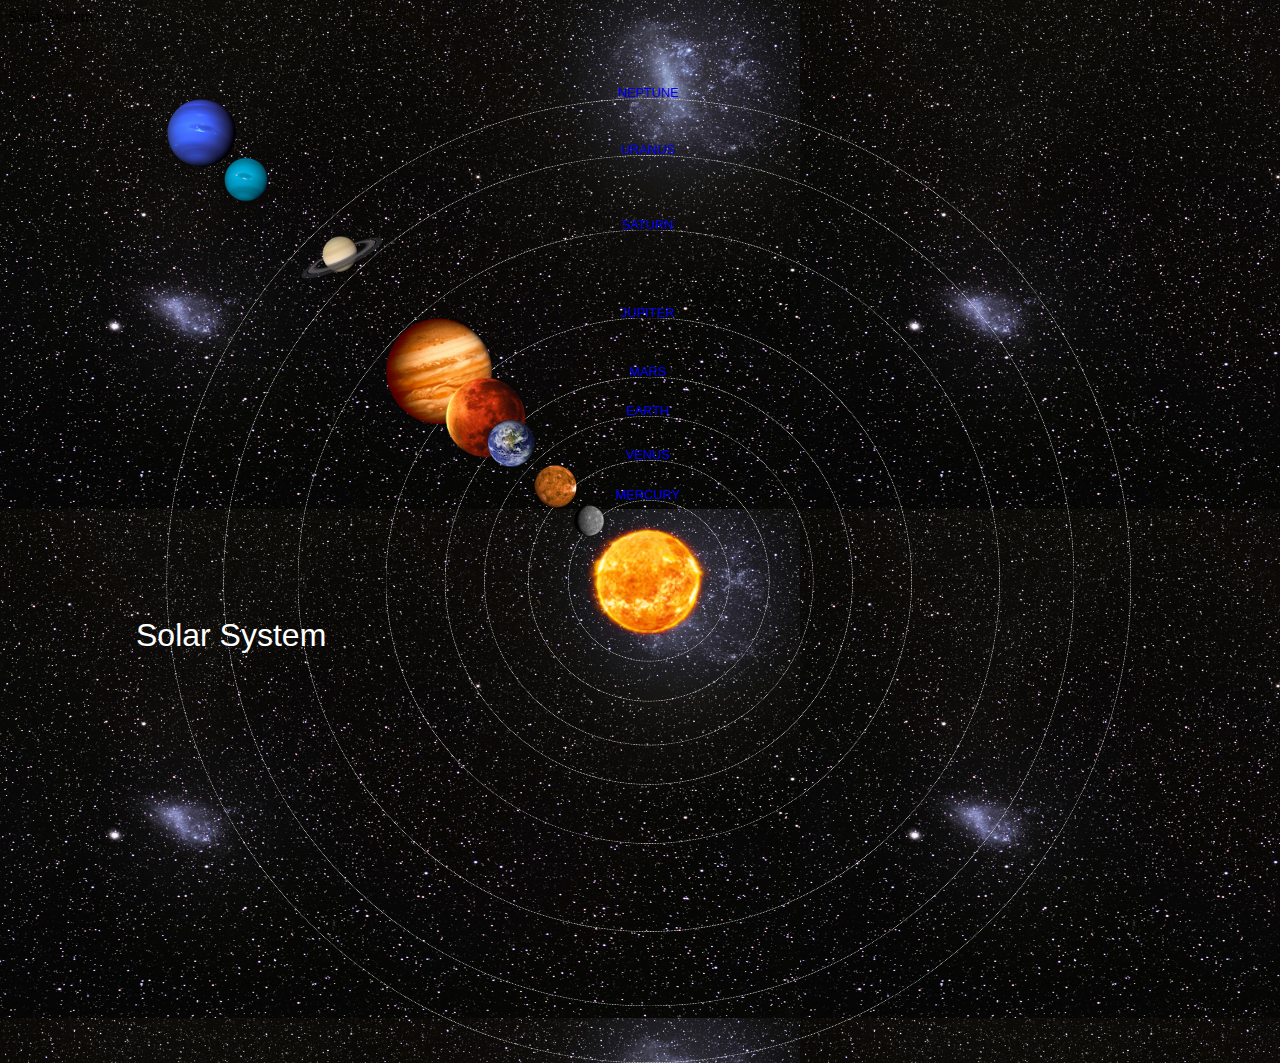
<file: index.html>
<!DOCTYPE html>
<html>
<head>
    
    <tittle> Solar System </tittle>
     <link rel="stylesheet" href="style.css">
    
</head>
<body>
    
     <div id="container">
    <h1>Solar System</h1>
    <a href="sun.html"><img src="images/sun.png" id="sun"/></a>
         
    <div id="neptune-orbit">
    <a href="neptune.html"><img src="images/neptune.png"/></a>
    </div>
    
    <div id="neptune-label" class="label-box">
    <a href="neptune.html">NEPTUNE</a>  
    </div>
         
    <div id="uranus-orbit">
    <a href="uranus.html"><img src="images/uranus.png" /></a>  
    </div>
         
    <div id="uranus-label" class="label-box">
    <a href="uranus.html">URANUS</a>
    </div>
         
    <div id="saturn-orbit">
    <a href="saturn.html"><img src="images/saturn.png"/></a>  
    </div>
         
    <div id="saturn-label" class="label-box">
    <a href="saturn.html">SATURN</a>
    </div>
         
             
    <div id="jupiter-orbit">
    <a href="jupiter.html"><img src="images/jupiter.png"/></a>  
    </div>
         
    <div id="jupiter-label" class="label-box">
    <a href="jupiter.html">JUPITER</a>
    </div>
         
             
    <div id="mars-orbit">
    <a href="mars.html"><img src="images/mars.png"/></a>  
    </div>
         
    <div id="mars-label" class="label-box">
    <a href="mars.html">MARS</a>
    </div>
         
             
    <div id="earth-orbit">
    <a href="uranus.html"><img src="images/earth.png"/></a>  
    </div>
         
    <div id="earth-label" class="label-box">
    <a href="earth.html">EARTH</a>
    </div>
         
             
    <div id="venus-orbit">
    <a href="venus.html"><img src="images/venus.png" /></a>  
    </div>
         
    <div id="venus-label" class="label-box">
    <a href="venus.html">VENUS</a>
    </div>
         
             
    <div id="mercury-orbit">
    <a href="mercury.html"><img src="images/mercury.png"/></a>  
    </div>
         
    <div id="mercury-label" class="label-box">
    <a href="mercury.html">MERCURY</a>
    </div>
    
    </div>
    
    </body>
</html>
</file>
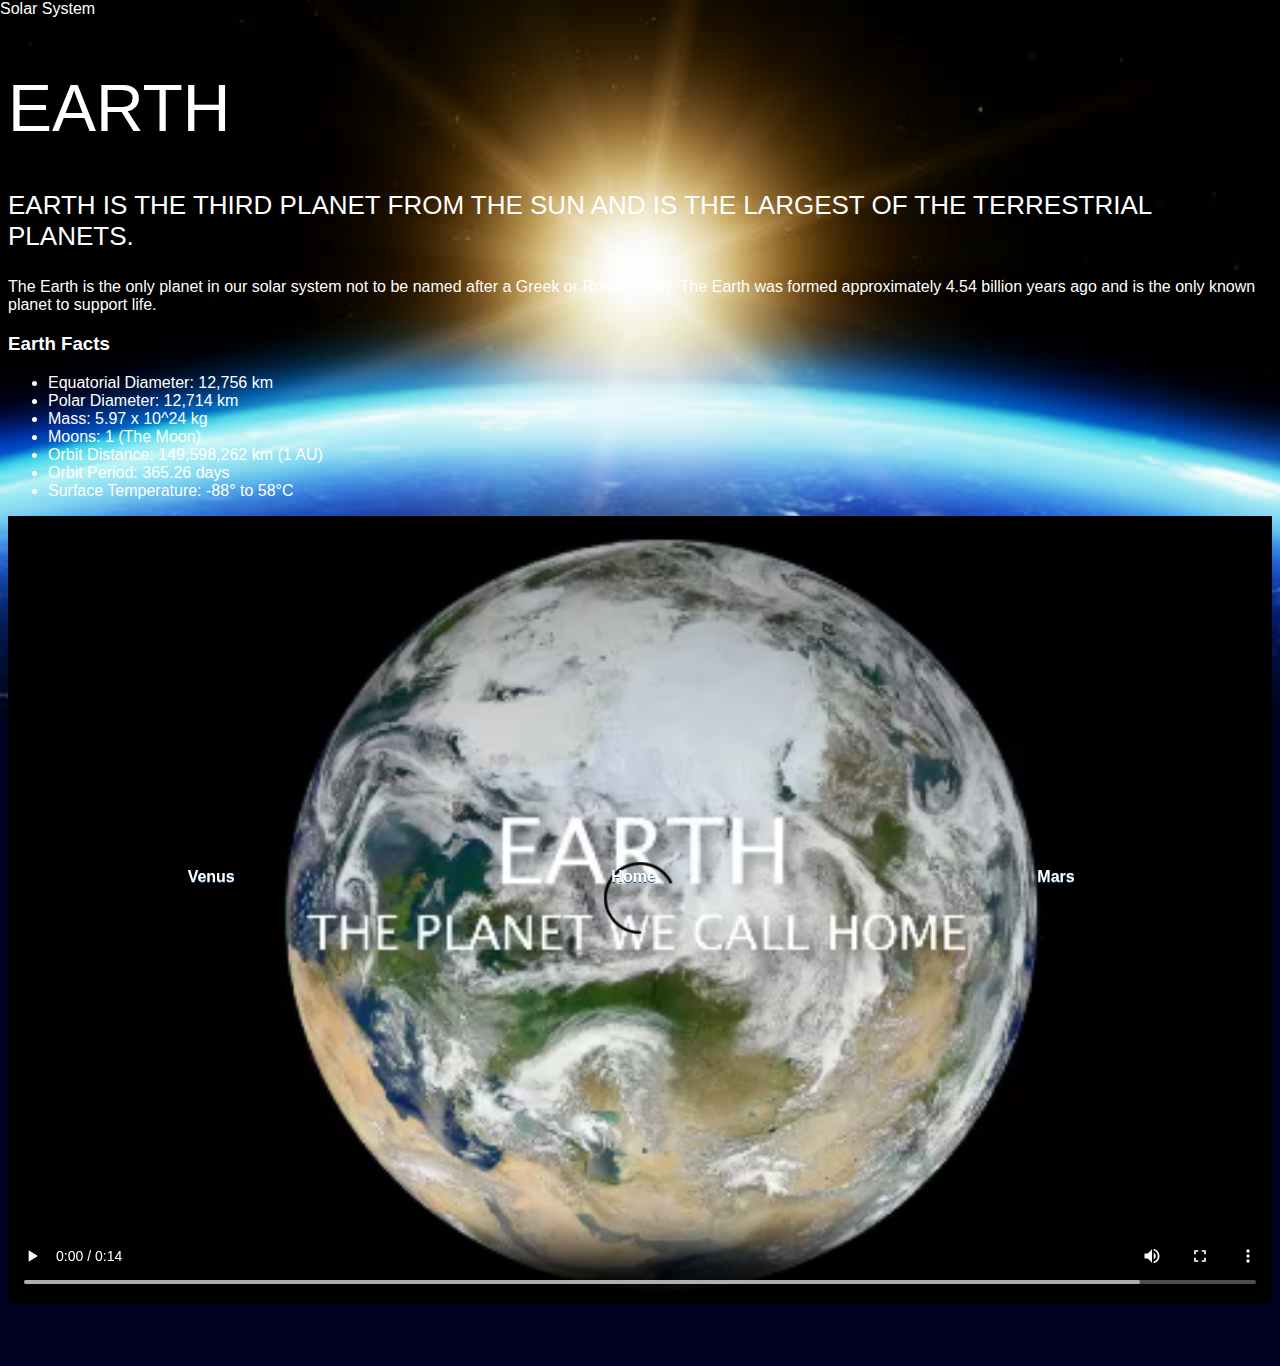
<file: earth.html>
<!DOCTYPE html>
<html>
<head>
    
    <tittle> Solar System </tittle>
     <link rel="stylesheet" href="style-pages.css">
    
</head>
<body>
    
     <div id="main">
    <div id="content">
         
<h1>Earth</h1>
                <p class="intro">
                    Earth is the third planet from the Sun and is the largest of the terrestrial planets. 
                </p>             

                <p>
                    The Earth is the only planet in our solar system not to be named after a Greek or Roman deity. The Earth was formed approximately 4.54 billion years ago and is the only known planet to support life.
                </p>

                <h3>Earth Facts</h3>
                <ul>
                    <li>Equatorial Diameter:	12,756 km</li>
                    <li>Polar Diameter:	12,714 km</li>
                    <li>Mass:	5.97 x 10^24 kg</li>
                    <li>Moons:	1 (The Moon)</li>
                    <li>Orbit Distance:	149,598,262 km (1 AU)</li>
                    <li>Orbit Period:	365.26 days</li>
                    <li>Surface Temperature:	-88&deg; to 58&deg;C</li>
                </ul>
                <video id="video" controls>
                    <source src="videos/earth-video.mp4" type="video/mp4">
                </video>
          </div>
        
<div id="tabs-bottom">

<a href="venus.html">Venus</a>
<a href="index.html">Home</a>
<a href="mars.html">Mars</a>
         
         
        </div>
         
    </div>
    
    </body>
    
</html>
</file>
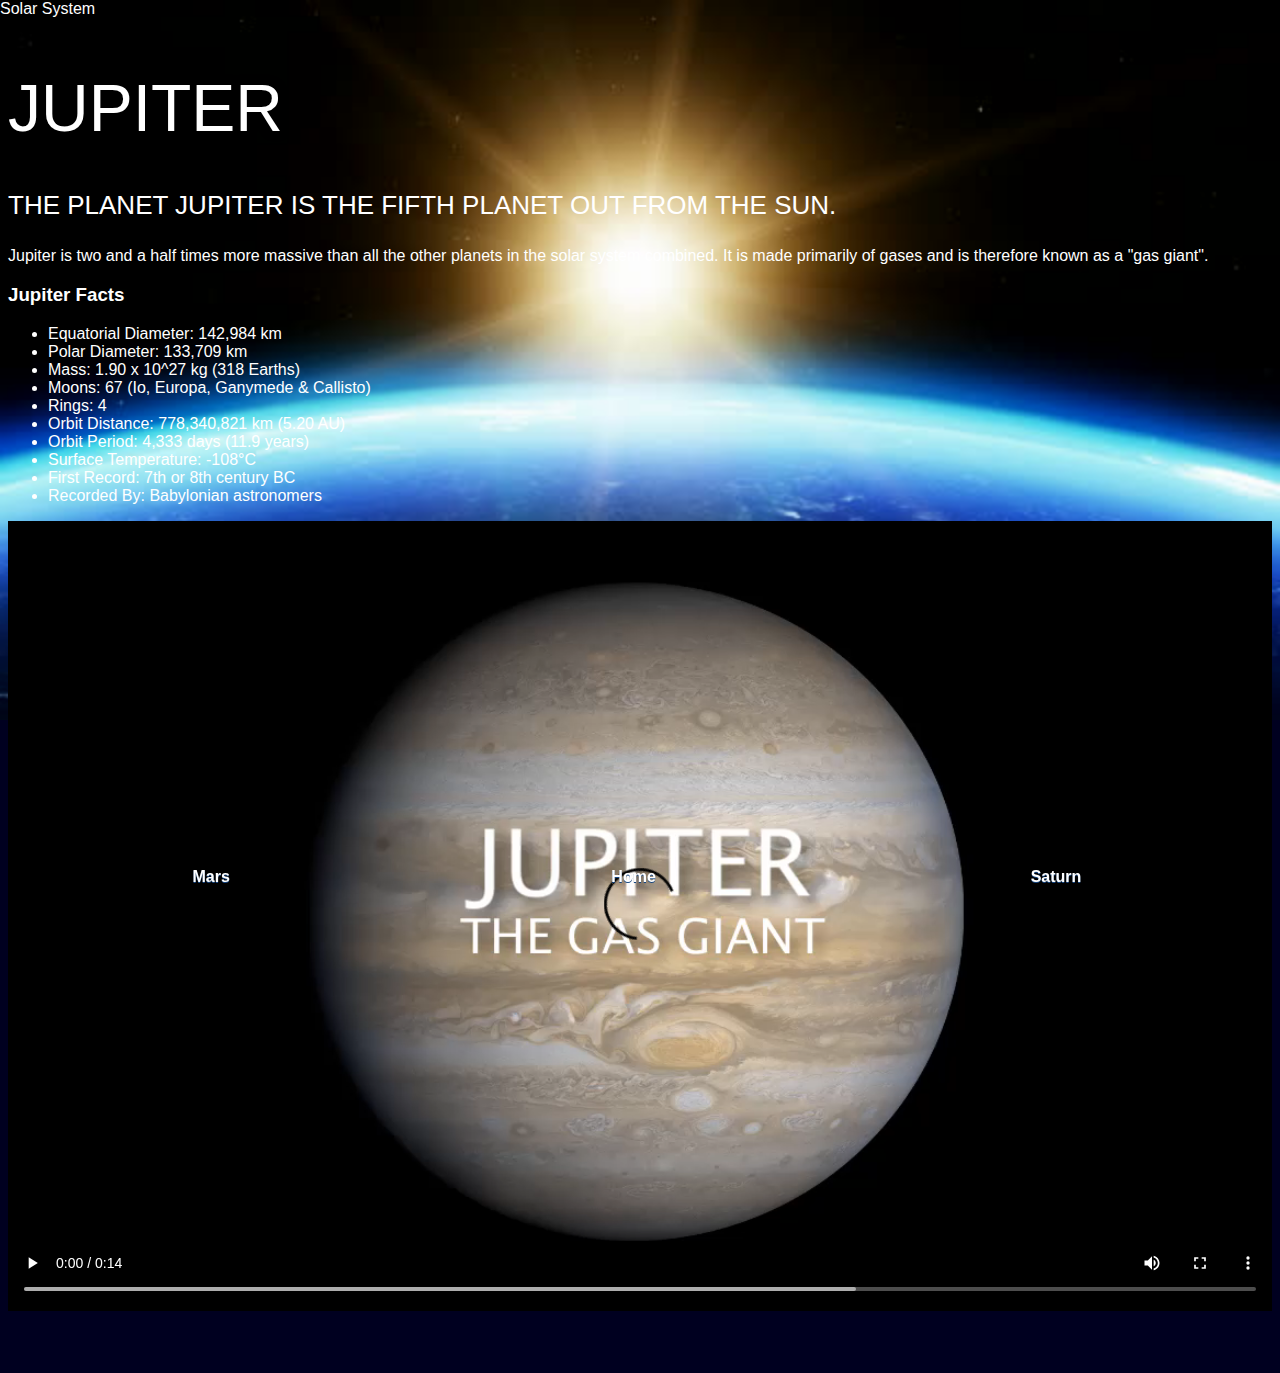
<file: jupiter.html>
<!DOCTYPE html>
<html>
<head>
    
    <tittle> Solar System </tittle>
     <link rel="stylesheet" href="style-pages.css">
    
</head>
<body>
    
     <div id="main">
    <div id="content">

        <h1>Jupiter</h1>
                <p class="intro">
                    The planet Jupiter is the fifth planet out from the Sun.
                </p>             

                <p>
                    Jupiter is two and a half times more massive than all the other planets in the solar system combined. It is made primarily of gases and is therefore known as a "gas giant".
                </p>

                <h3>Jupiter Facts</h3>
                <ul>
                    <li>Equatorial Diameter:	142,984 km</li>
                    <li>Polar Diameter:	133,709 km</li>
                    <li>Mass:	1.90 x 10^27 kg (318 Earths)</li>
                    <li>Moons:	67 (Io, Europa, Ganymede & Callisto)</li>
                    <li>Rings:	4</li>
                    <li>Orbit Distance:	778,340,821 km (5.20 AU)</li>
                    <li>Orbit Period:	4,333 days (11.9 years)</li>
                    <li>Surface Temperature:	-108&deg;C</li>
                    <li>First Record:	7th or 8th century BC</li>
                    <li>Recorded By:	Babylonian astronomers</li>
                </ul>
                <video id="video" controls>
                    <source src="videos/jupiter-video.mp4" type="video/mp4">
                </video>

         </div>
         
<div id="tabs-bottom">

<a href="mars.html">Mars</a>
<a href="index.html">Home</a>
<a href="saturn.html">Saturn</a>
         
         
        </div>
         
    </div>
    
    </body>
    
</html>
</file>
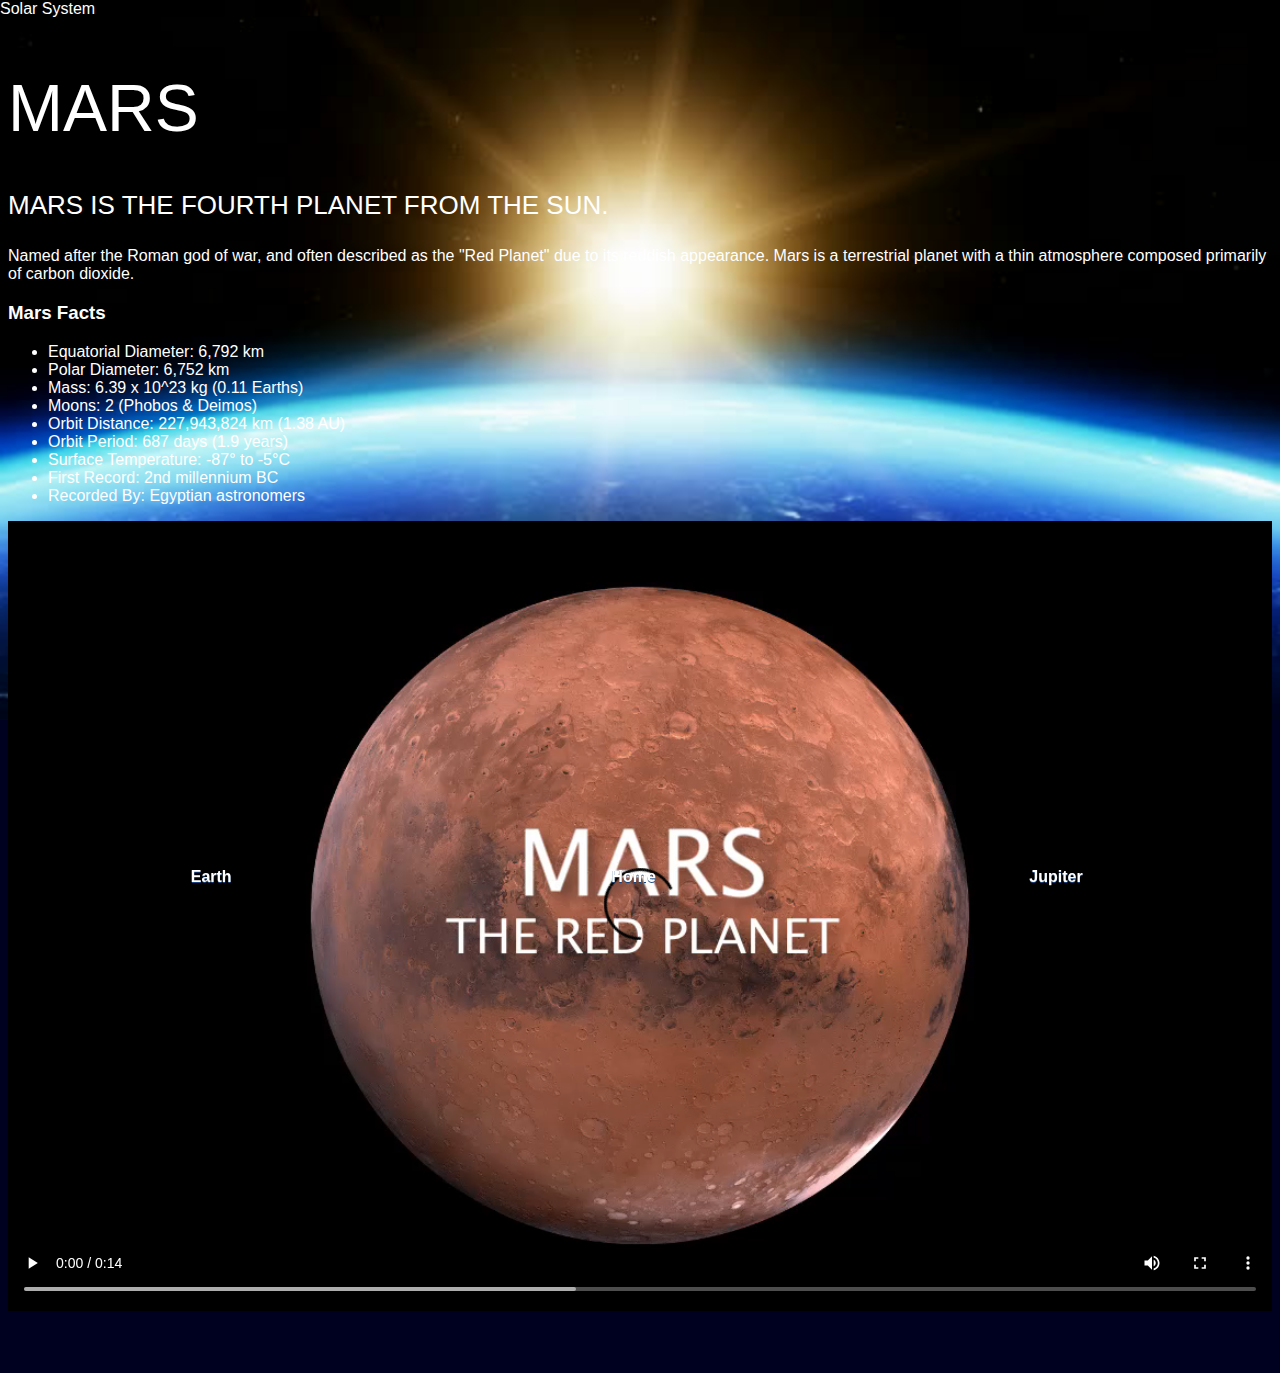
<file: mars.html>
<!DOCTYPE html>
<html>
<head>
    
    <tittle> Solar System </tittle>
     <link rel="stylesheet" href="style-pages.css">
    
</head>
<body>
    
     <div id="main">
    <div id="content">
         
<h1>Mars</h1>
                <p class="intro">
                    Mars is the fourth planet from the Sun.  
                </p>             

                <p>
                    Named after the Roman god of war, and often described as the "Red Planet" due to its reddish appearance. Mars is a terrestrial planet with a thin atmosphere composed primarily of carbon dioxide.
                </p>

                <h3>Mars Facts</h3>
                <ul>
                    <li>Equatorial Diameter:	6,792 km</li>
                    <li>Polar Diameter:	6,752 km</li>
                    <li>Mass:	6.39 x 10^23 kg (0.11 Earths)</li>
                    <li>Moons:	2 (Phobos & Deimos)</li>
                    <li>Orbit Distance:	227,943,824 km (1.38 AU)</li>
                    <li>Orbit Period:	687 days (1.9 years)</li>
                    <li>Surface Temperature:	-87&deg; to -5&deg;C</li>
                    <li>First Record:	2nd millennium BC</li>
                    <li>Recorded By:	Egyptian astronomers</li>
                </ul>
                <video id="video" controls>
                    <source src="videos/mars-video.mp4" type="video/mp4">
                </video>

         </div>
         
<div id="tabs-bottom">

<a href="earth.html">Earth</a>
<a href="index.html">Home</a>
<a href="jupiter.html">Jupiter</a>
         
         
        </div>
         
    </div>
    
    </body>
    
</html>
</file>
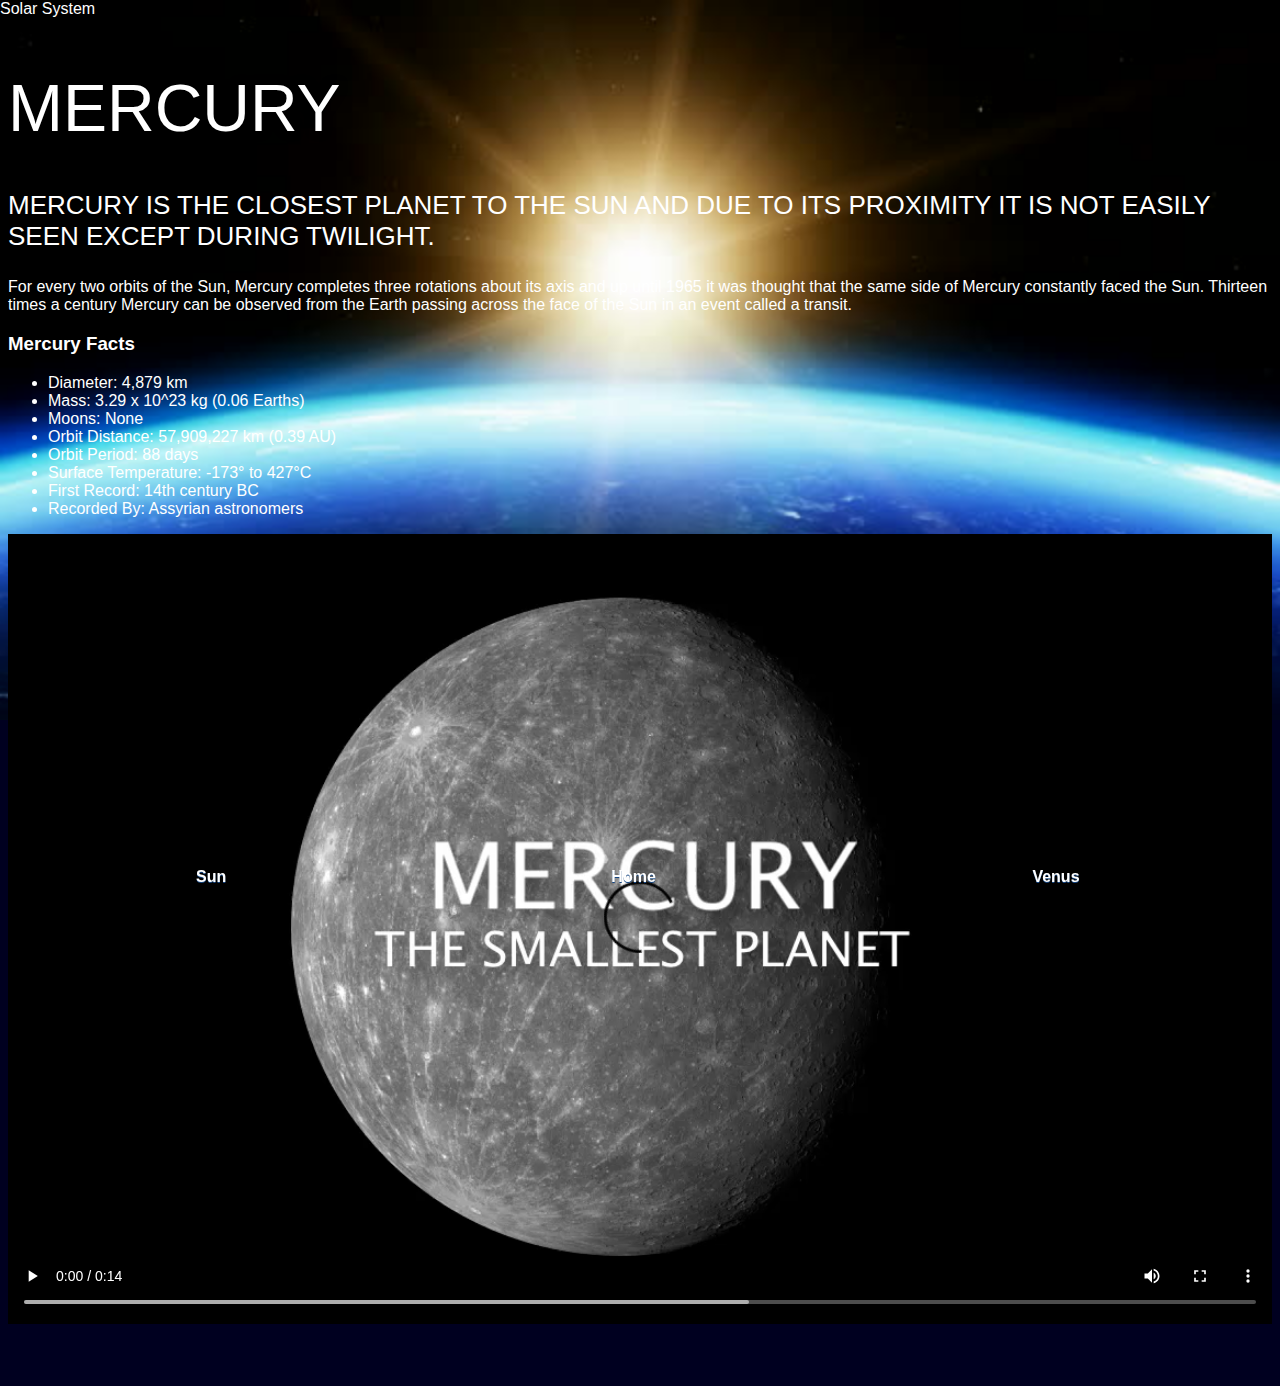
<file: mercury.html>
<!DOCTYPE html>
<html>
<head>
    
    <tittle> Solar System </tittle>
     <link rel="stylesheet" href="style-pages.css">
    
</head>
<body>
    
     <div id="main">
    <div id="content">
 
        <h1>Mercury</h1>
                <p class="intro">
                    Mercury is the closest planet to the Sun and due to its proximity it is not easily seen except during twilight. 
                </p>             

                <p>
                    For every two orbits of the Sun, Mercury completes three rotations about its axis and up until 1965 it was thought that the same side of Mercury constantly faced the Sun. Thirteen times a century Mercury can be observed from the Earth passing across the face of the Sun in an event called a transit.
                </p>

                <h3>Mercury Facts</h3>
                <ul>
                    <li>Diameter:	4,879 km</li>
                    <li>Mass:	3.29 x 10^23 kg (0.06 Earths)</li>
                    <li>Moons:	None</li>
                    <li>Orbit Distance:	57,909,227 km (0.39 AU)</li>
                    <li>Orbit Period:	88 days</li>
                    <li>Surface Temperature:	-173&deg; to 427&deg;C</li>
                    <li>First Record:	14th century BC</li>
                    <li>Recorded By:	Assyrian astronomers</li>
                </ul>
                <video id="video" controls>
                    <source src="videos/mercury-video.mp4" type="video/mp4">
                </video>
         </div>
         
<div id="tabs-bottom">

<a href="sun.html">Sun</a>
<a href="index.html">Home</a>
<a href="venus.html">Venus</a>        

         
         
        </div>
         
    </div>
    
    </body>
    
</html>
</file>
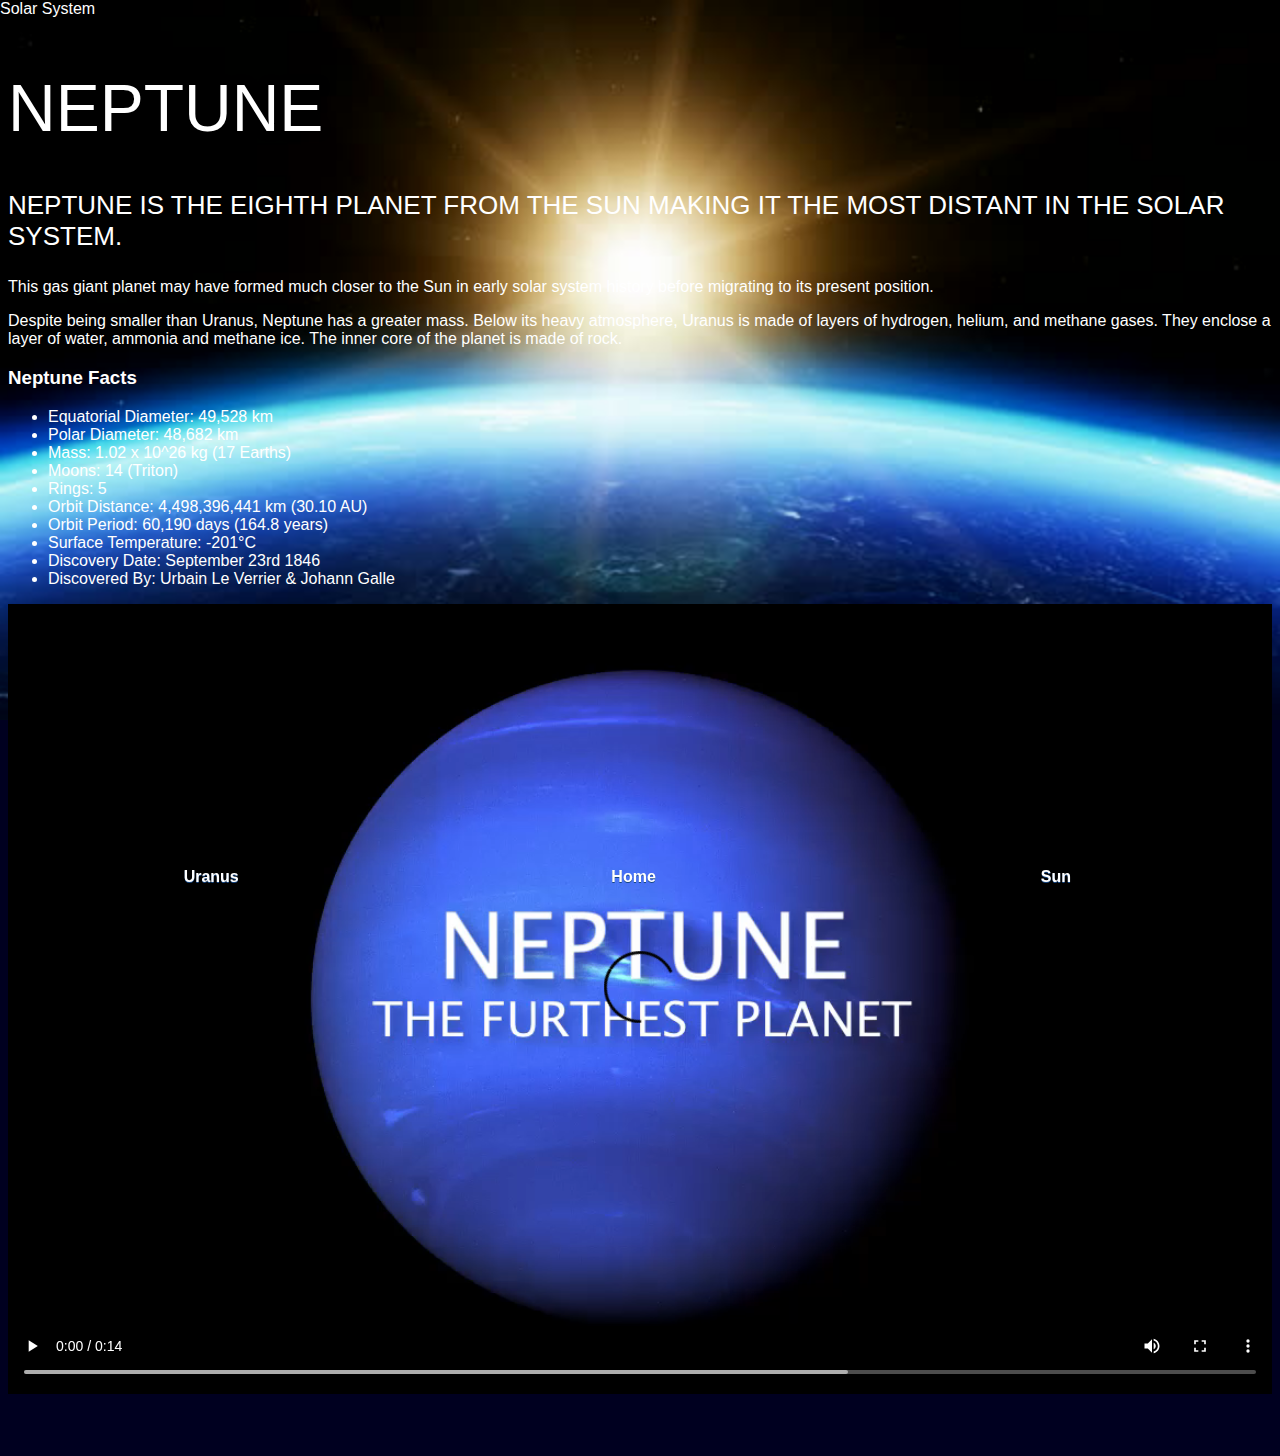
<file: neptune.html>
<!DOCTYPE html>
<html>
<head>
    
    <tittle> Solar System </tittle>
     <link rel="stylesheet" href="style-pages.css">
    
</head>
<body>
    
     <div id="main">
    <div id="content">
         
<h1>Neptune</h1>
                <p class="intro">
                    Neptune is the eighth planet from the Sun making it the most distant in the solar system. 
                </p>             
                <p>
                    This gas giant planet may have formed much closer to the Sun in early solar system history before migrating to its present position.</p>

                <p>Despite being smaller than Uranus, Neptune has a greater mass. Below its heavy atmosphere, Uranus is made of layers of hydrogen, helium, and methane gases. They enclose a layer of water, ammonia and methane ice. The inner core of the planet is made of rock.</p>

                <h3>Neptune Facts</h3>
                <ul>
                    <li>Equatorial Diameter:	49,528 km</li>
                    <li>Polar Diameter:	48,682 km</li>
                    <li>Mass:	1.02 x 10^26 kg (17 Earths)</li>
                    <li>Moons:	14 (Triton)</li>
                    <li>Rings:	5</li>
                    <li>Orbit Distance:	4,498,396,441 km (30.10 AU)</li>
                    <li>Orbit Period:	60,190 days (164.8 years)</li>
                    <li>Surface Temperature:	-201&deg;C</li>
                    <li>Discovery Date:	September 23rd 1846</li>
                    <li>Discovered By:	Urbain Le Verrier & Johann Galle</li>
                </ul>

                <video id="video" controls>
                    <source src="videos/neptune-video.mp4" type="video/mp4">
                </video>
         </div>
         
<div id="tabs-bottom">

<a href="uranus.html">Uranus</a>
<a href="index.html">Home</a>
<a href="sun.html">Sun</a>
         
         
        </div>
         
    </div>
    
    </body>
    
</html>
</file>
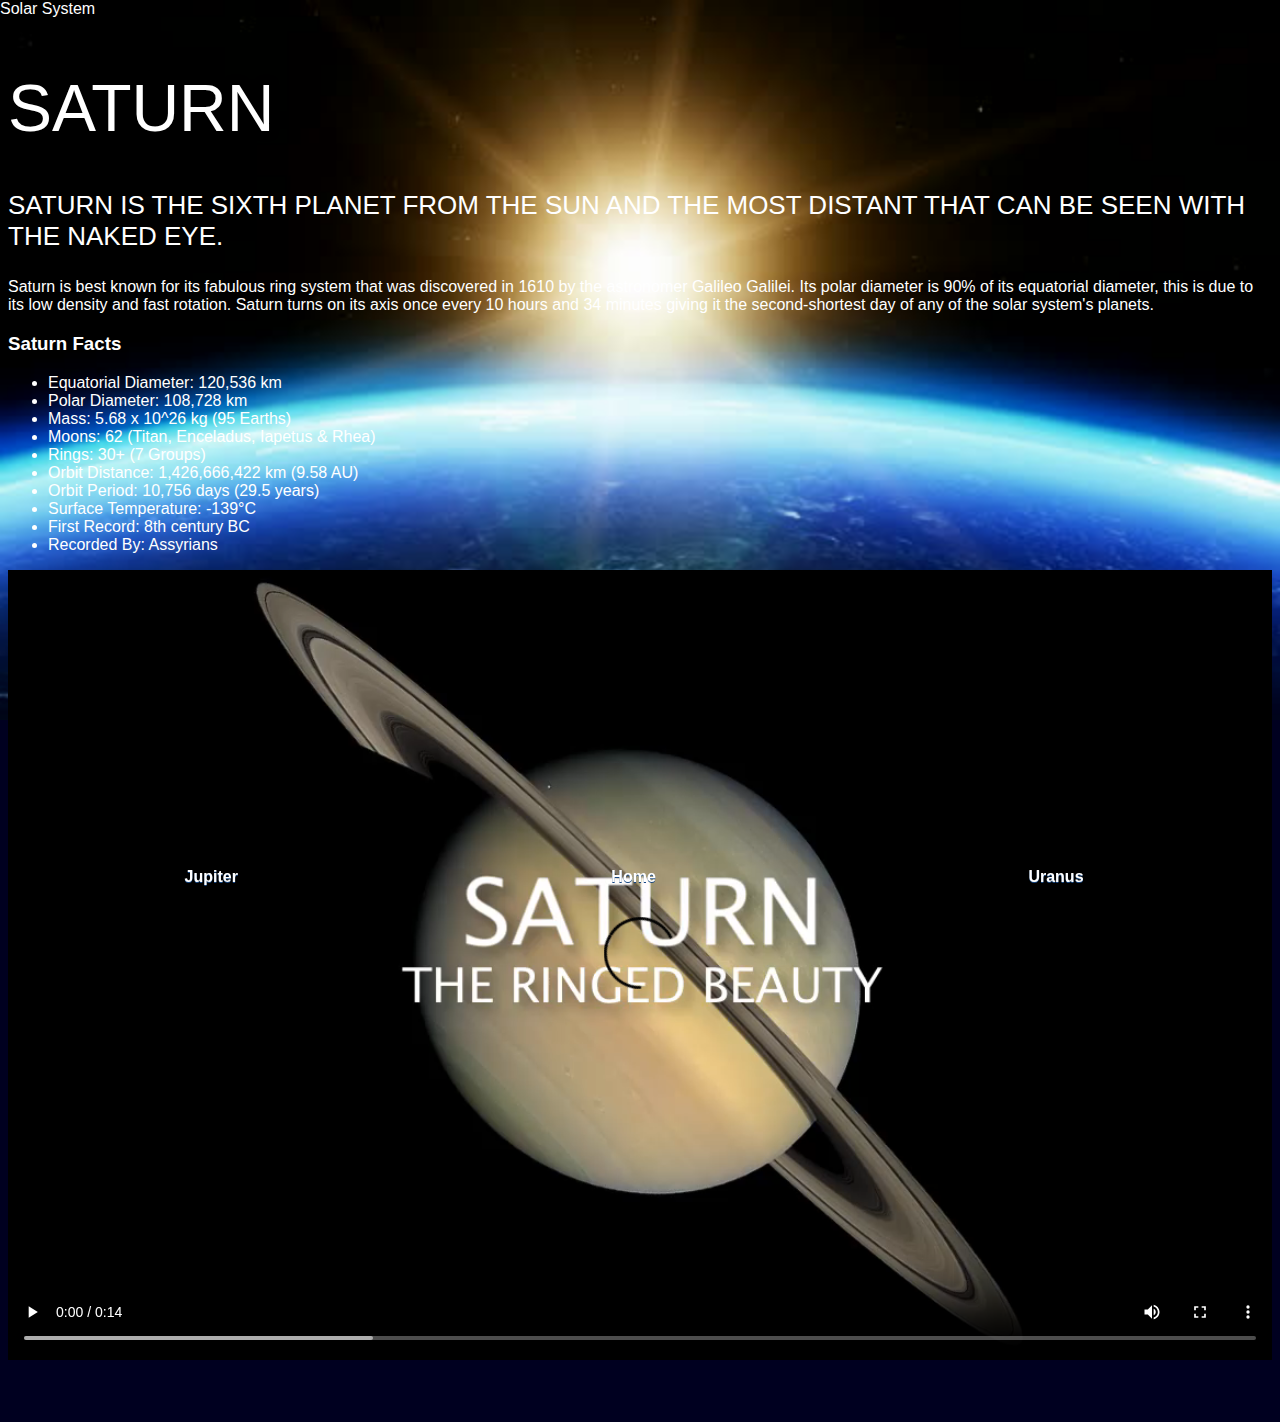
<file: saturn.html>
<!DOCTYPE html>
<html>
<head>
    
    <tittle> Solar System </tittle>
     <link rel="stylesheet" href="style-pages.css">
    
</head>
<body>
    
     <div id="main">
    <div id="content">
         
<h1>Saturn</h1>
                <p class="intro">
                    Saturn is the sixth planet from the Sun and the most distant that can be seen with the naked eye.
                </p>             

                <p>
                    Saturn is best known for its fabulous ring system that was discovered in 1610 by the astronomer Galileo Galilei. Its polar diameter is 90% of its equatorial diameter, this is due to its low density and fast rotation. Saturn turns on its axis once every 10 hours and 34 minutes giving it the second-shortest day of any of the solar system's planets.
                </p>

                <h3>Saturn Facts</h3>
                <ul>
                    <li>Equatorial Diameter:	120,536 km</li>
                    <li>Polar Diameter:	108,728 km</li>
                    <li>Mass:	5.68 x 10^26 kg (95 Earths)</li>
                    <li>Moons:	62 (Titan, Enceladus, Iapetus & Rhea)</li>
                    <li>Rings:	30+ (7 Groups)</li>
                    <li>Orbit Distance:	1,426,666,422 km (9.58 AU)</li>
                    <li>Orbit Period:	10,756 days (29.5 years)</li>
                    <li>Surface Temperature:	-139&deg;C</li>
                    <li>First Record:	8th century BC</li>
                    <li>Recorded By:	Assyrians</li>
                </ul>
                <video id="video" controls>
                    <source src="videos/saturn-video.mp4" type="video/mp4">
                </video>
         </div>
         
<div id="tabs-bottom">

<a href="jupiter.html">Jupiter</a>
<a href="index.html">Home</a>
<a href="uranus.html">Uranus</a>
         
         
        </div>
         
    </div>
    
    </body>
    
</html>
</file>
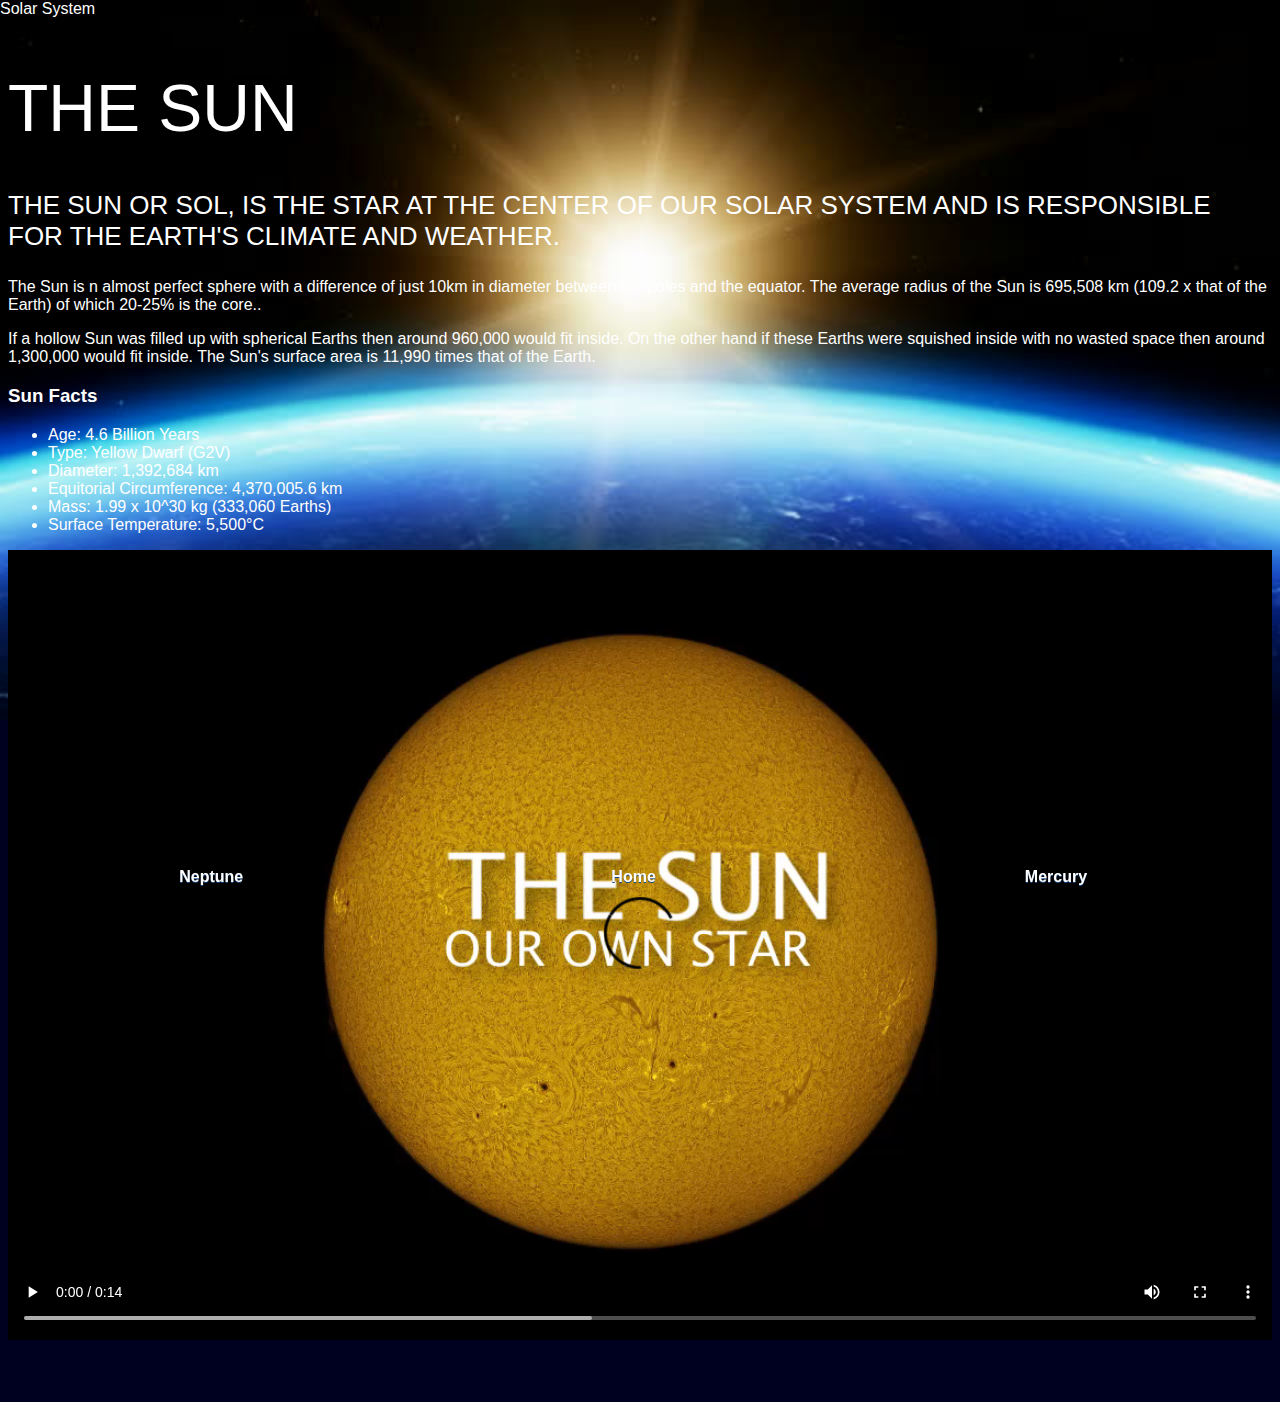
<file: sun.html>
<!DOCTYPE html>
<html>
<head>
    
    <tittle> Solar System </tittle>
     <link rel="stylesheet" href="style-pages.css">
    
</head>
<body>
    
     <div id="main">
    <div id="content">
         
<h1>The Sun</h1>
                <p class="intro">
                    The Sun or Sol, is the star at the center of our solar system and is responsible for the Earth's climate and weather. 
                </p>             

                <p>
                    The Sun is n almost perfect sphere with a difference of just 10km in diameter between the poles and the equator. The average radius of the Sun is 695,508 km (109.2 x that of the Earth) of which 20-25% is the core..
                </p>
                 
                <p>
                   If a hollow Sun was filled up with spherical Earths then around 960,000 would fit inside. On the other hand if these Earths were squished inside with no wasted space then around 1,300,000 would fit inside. The Sun's surface area is 11,990 times that of the Earth. 
                </p>
        
                <h3>Sun Facts</h3>
                <ul>
                    <li>Age:	4.6 Billion Years</li>
                    <li>Type:	Yellow Dwarf (G2V)</li>
                    <li>Diameter:	1,392,684 km</li>
                    <li>Equitorial Circumference:	4,370,005.6 km</li>
                    <li>Mass:	1.99 x 10^30 kg (333,060 Earths)</li>
                    <li>Surface Temperature:	5,500&deg;C</li>
                </ul>
                <video id="video" controls>
                    <source src="videos/sun-video.mp4" type="video/mp4">
                </video>
         </div>

<div id="tabs-bottom">
    
 <a href="neptune.html">Neptune</a>
 <a href="index.html">Home</a>
 <a href="mercury.html">Mercury</a>
         
         
        </div>
         
    </div>
    
    </body>
    
</html>
</file>
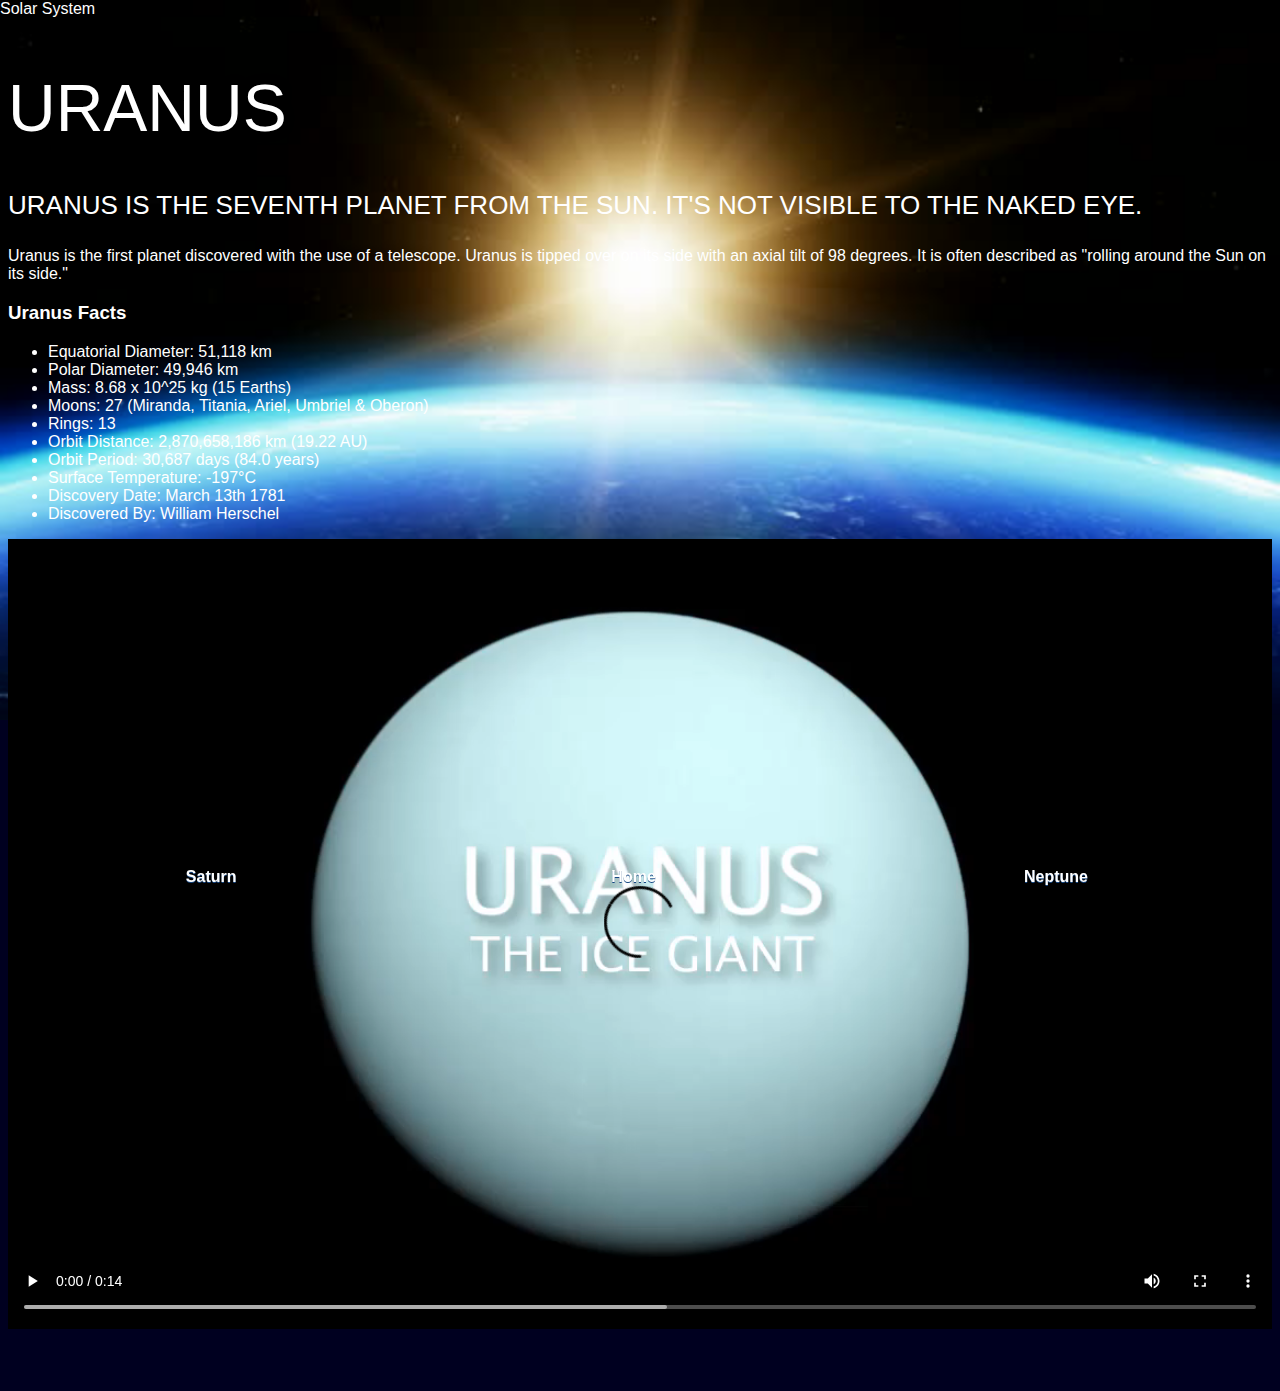
<file: uranus.html>
<!DOCTYPE html>
<html>
<head>
    
    <tittle> Solar System </tittle>
     <link rel="stylesheet" href="style-pages.css">
    
</head>
<body>
    
     <div id="main">
    <div id="content">
         
<h1>Uranus</h1>
                <p class="intro">
                    Uranus is the seventh planet from the Sun. It's not visible to the naked eye.
                </p>             

                <p>
                    Uranus is the first planet discovered with the use of a telescope. Uranus is tipped over on its side with an axial tilt of 98 degrees. It is often described as "rolling around the Sun on its side."
                </p>

                <h3>Uranus Facts</h3>
                <ul>
                    <li>Equatorial Diameter:	51,118 km</li>
                    <li>Polar Diameter:	49,946 km</li>
                    <li>Mass:	8.68 x 10^25 kg (15 Earths)</li>
                    <li>Moons:	27 (Miranda, Titania, Ariel, Umbriel & Oberon)</li>
                    <li>Rings:	13</li>
                    <li>Orbit Distance:	2,870,658,186 km (19.22 AU)</li>
                    <li>Orbit Period:	30,687 days (84.0 years)</li>
                    <li>Surface Temperature:	-197&deg;C</li>
                    <li>Discovery Date:	March 13th 1781</li>
                    <li>Discovered By:	William Herschel</li>
                </ul>
                <video id="video" controls>
                    <source src="videos/uranus-video.mp4" type="video/mp4">
                </video>
         </div>
         
<div id="tabs-bottom">

<a href="saturn.html">Saturn</a>
<a href="index.html">Home</a>
<a href="neptune.html">Neptune</a>
         
         
        </div>
         
    </div>
    
    </body>
    
</html>
</file>
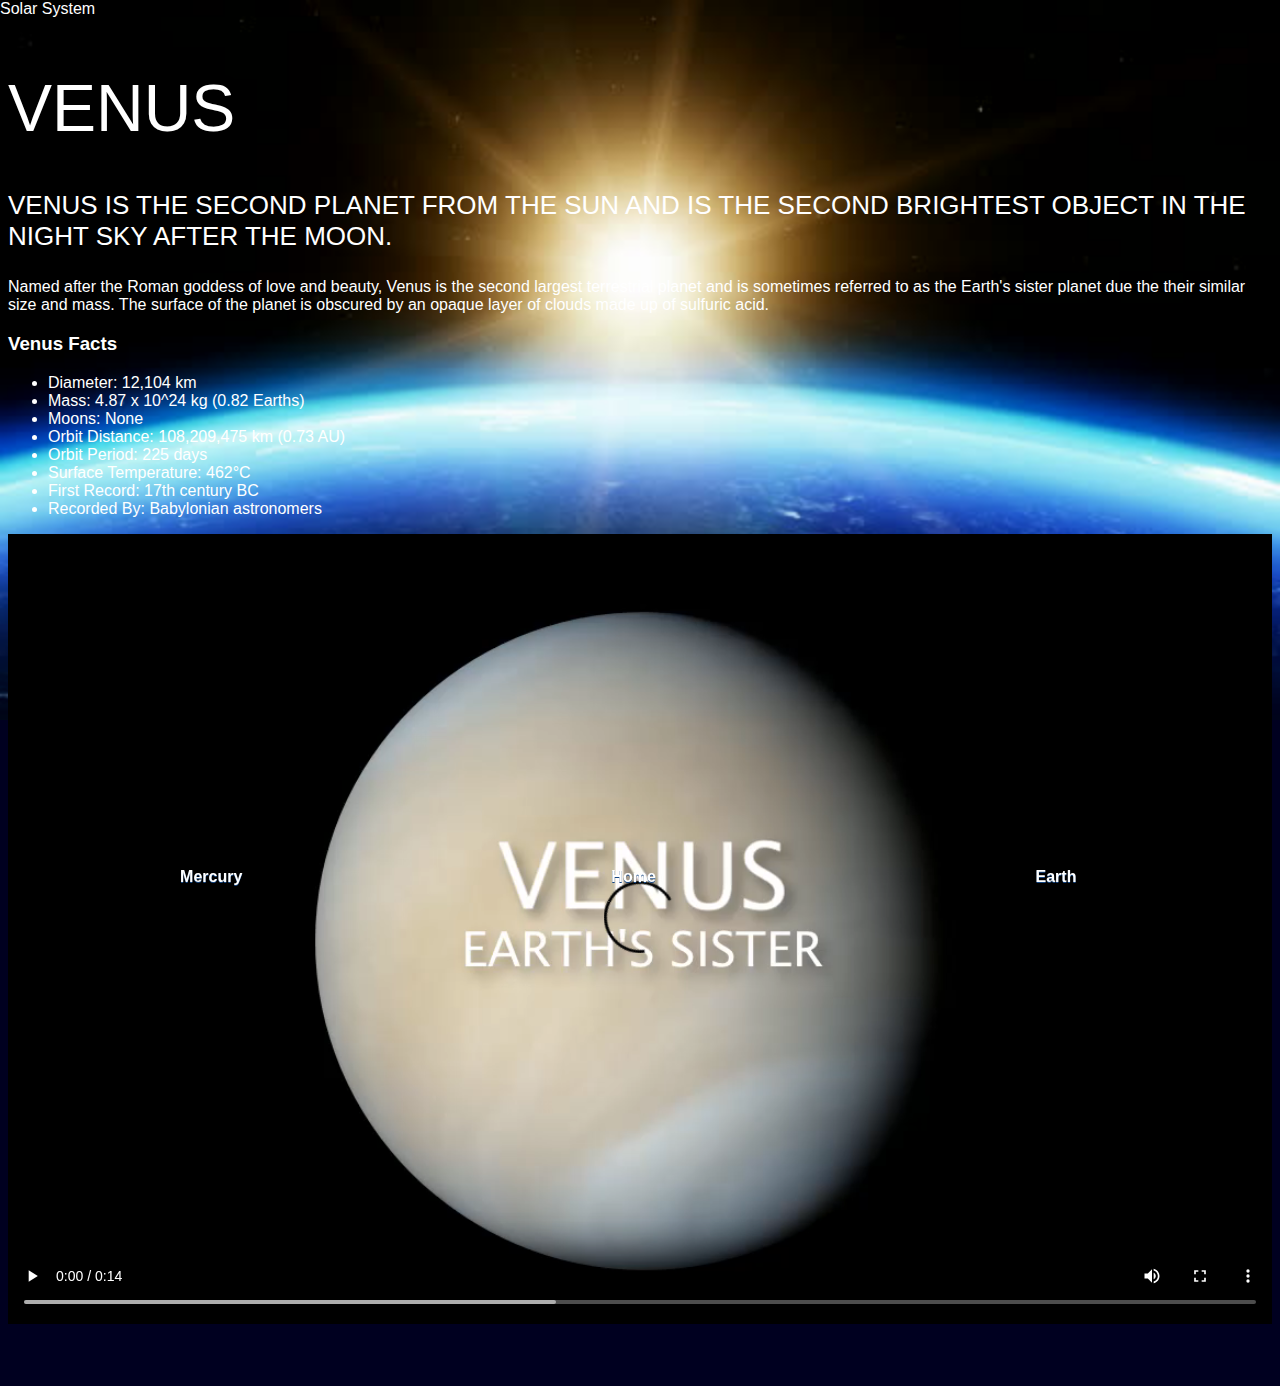
<file: venus.html>
<!DOCTYPE html>
<html>
<head>
    
    <tittle> Solar System </tittle>
     <link rel="stylesheet" href="style-pages.css">
    
</head>
<body>
    
     <div id="main">
    <div id="content">
         
 <h1>Venus</h1>
                <p class="intro">
                    Venus is the second planet from the Sun and is the second brightest object in the night sky after the Moon. 
                </p>             

                <p>
                    Named after the Roman goddess of love and beauty, Venus is the second largest terrestrial planet and is sometimes referred to as the Earth's sister planet due the their similar size and mass. The surface of the planet is obscured by an opaque layer of clouds made up of sulfuric acid.
                </p>

                <h3>Venus Facts</h3>
                <ul>
                    <li>Diameter:	12,104 km</li>
                    <li>Mass:	4.87 x 10^24 kg (0.82 Earths)</li>
                    <li>Moons:	None</li>
                    <li>Orbit Distance:	108,209,475 km (0.73 AU)</li>
                    <li>Orbit Period:	225 days</li>
                    <li>Surface Temperature:	462&deg;C</li>
                    <li>First Record:	17th century BC</li>
                    <li>Recorded By:	Babylonian astronomers</li>
                </ul>
                <video id="video" controls>
                    <source src="videos/venus-video.mp4" type="video/mp4">
                </video>
         </div>
         
<div id="tabs-bottom">

<a href="mercury.html">Mercury</a>
<a href="index.html">Home</a>
<a href="earth.html">Earth</a>        
         
        </div>
         
    </div>
    
    </body>
    
</html>
</file>
<file: style.css>
body{
width: 100%;
height: 100%;
background: url('images/space.png');
overflow: hidden;
}

h1{
font-family: sans-serif;
font-weight: 100;
font-size: 40px;
text-shadow: o o 10px #000000;
color: white;
}

/*============== SUN ===============*/

#sun{
position: absolute;
z-index: 1000;
width: 160px;
bottom: 10px;
left: 50%;
margin-left: -80px;
}

/*============== NEPTUNE ===============*/

#neptune{
width: 66px;
height: 66px;
margin: 143px;
z-index: 1000;
animation: spin-right 8s linear infinite;
-webkit-animation: spin-right 8s linear infinite;
}

#neptune-orbit{
position: absolute;
width: 1204px;
height: 1204px;
bottom: -512px;
left: 50%;
margin-left: -602px;
border: 1px dotted white;
border-radius: 50%;
animation: spin-left 14s linear infinite;
-webkit-animation: spin-left 14s linear infinite;
}

#neptune-label{
bottom: 692px;
}

/*============== PLEASE REMOVE ===============*/
#container{
transform: scale(0.8,0.8) translate(0, 700px);
}

/*============== LABEL BOX ===============*/

.label-box{
position: absolute;
width: 150px;
left: 50%;
margin-left: -75px;
text-align: center;
color: white;
font-weight: 100;
font-family: sans-serif;
}

.label-box a{
text-decoration: none;
padding: 0;
margin: 0;
}

.label-box a:visited{
color:  white;
}

/*============== ANIMATION ===============*/

@keyframes spin-left{
100%{
transform: rotate(-360deg);
-webkit-transform: rotate(-360deg);
}
}

@keyframes spin-right{
100%{
transform: rotate(360deg);
-webkit-transform: rotate(360deg);
}
}

/*============== URANUS ===============*/

#uranus{
width: 66px;
height: 66px;
margin: 120px;
z-index: 1000;
animation: spin-right 8s linear infinite;
-webkit-animation: spin-right 8s linear infinite;
}

#uranus-orbit{
position: absolute;
width: 1062px;
height: 1062px;
bottom: -441px;
left: 50%;
margin-left: -531px;
border: 1px dotted white;
border-radius: 50%;
animation: spin-left 15s linear infinite;
-webkit-animation: spin-left 15s linear infinite;
}

#uranus-label{
bottom: 620px;
}

/*============== SATURN ===============*/

#saturn{
width: 110px;
margin: 85px;
z-index: 1000;
animation: spin-right 13s linear infinite;
-webkit-animation: spin-right 13s linear infinite;
}

#saturn-orbit{
position: absolute;
width: 876px;
height: 876px;
bottom: -348px;
left: 50%;
margin-left: -438px;
border: 1px dotted white;
border-radius: 50%;
animation: spin-left 13s linear infinite;
-webkit-animation: spin-left 13s linear infinite;
}

#saturn-label{
bottom: 527px;
}

/*============== JUPITER ===============*/

#jupiter{
width: 100px;
height: 100px;
margin: 45px;
z-index: 1000;
animation: spin-right 10s linear infinite;
-webkit-animation: spin-right 10s linear infinite;
}

#jupiter-orbit{
position: absolute;
width: 656px;
height: 656px;
bottom: -238px;
left: 50%;
margin-left: -328px;
border: 1px dotted white;
border-radius: 50%;
animation: spin-left 10s linear infinite;
-webkit-animation: spin-left 10s linear infinite;
}

#jupiter-label{
bottom: 417px;
}

/*============== MARS ===============*/

#mars{
width: 38px;
height: 38px;
margin: 55px;
z-index: 1000;
animation: spin-right 3s linear infinite;
-webkit-animation: spin-right 3s linear infinite;
}

#mars-orbit{
position: absolute;
width: 508px;
height: 508px;
bottom: -164px;
left: 50%;
margin-left: -254px;
border: 1px dotted white;
border-radius: 50%;
animation: spin-left 4s linear infinite;
-webkit-animation: spin-left 4s linear infinite;
}

#mars-label{
bottom: 343px;
}

/*============== EARTH ===============*/

#earth{
width: 50px;
height: 50px;
margin: 36px;
z-index: 1000;
animation: spin-right 3s linear infinite;
-webkit-animation: spin-right 3s linear infinite;
}

#earth-orbit{
position: absolute;
width: 410px;
height: 410px;
bottom: -115px;
left: 50%;
margin-left: -205px;
border: 1px dotted white;
border-radius: 50%;
animation: spin-left 5s linear infinite;
-webkit-animation: spin-left 5s linear infinite;
}

#earth-label{
bottom: 294px;
}

/*============== VENUS ===============*/

#venus{
width: 50px;
height: 50px;
margin: 16px;
z-index: 1000;
}

#venus-orbit{
position: absolute;
width: 300px;
height: 300px;
bottom: -60px;
left: 50%;
margin-left: -150px;
border: 1px dotted white;
border-radius: 50%;
animation: spin-left 4s linear infinite;
-webkit-animation: spin-left 4s linear infinite;
}

#venus-label{
bottom: 239px;
}

/*============== MERCURY ===============*/

#mercury{
width: 40px;
height: 40px;
margin: 8px;
z-index: 1000;
}

#mercury-orbit{
position: absolute;
z-index: 1;
    width: 200px;
    height: 200px;
    bottom: -10px;
    left: 50%;
    margin-left: -100px;
    border: 1px dotted white;
    border-radius: 50%;
    animation: spin-left 2s linear infinite;
    -webkit-animation: spin-left 2s linear infinite;
}

#mercury-label{
    bottom: 189px;
}
</file>
<file: style-pages.css>
body{
    margin: 0;
    padding: 0;
    width: 100%;
    background-color: #000020;
    font-family: sans-serif;
    background-image: url(images/earth-sunrise.jpg);
    background-repeat: no-repeat;
    background-size: 100%;
    color: #ffffff;
}

h1{
    font-weight: 100;
    font-size: 66px;
    text-shadow: 0 0 10px #000000;
    text-transform: uppercase;
}

p.intro{
    font-size: 26px;
    font-weight: 200;
    text-transform: uppercase;
}

#content{
    margin-bottom: 50px;
    padding: 8px;
}

#video{
    width: 100%;
}

/*=========== BOTTOM TABS ===========*/

#tabs-bottom{
    position: fixed;
    bottom: 0;
    left: 0;
    z-index: 500;
    display: inline-block;
    width: 100%;
    height: 50px;
}

#tabs-bottom a{
    float: left;
    display: block;
    width: 33%;
    height: 35px;
    font-weight: 700;
    color: white;
    text-align: center;
    text-decoration: none;
    text-shadow: 0px 1px 0px #154682;
    padding-top: 18px;
}
</file>
